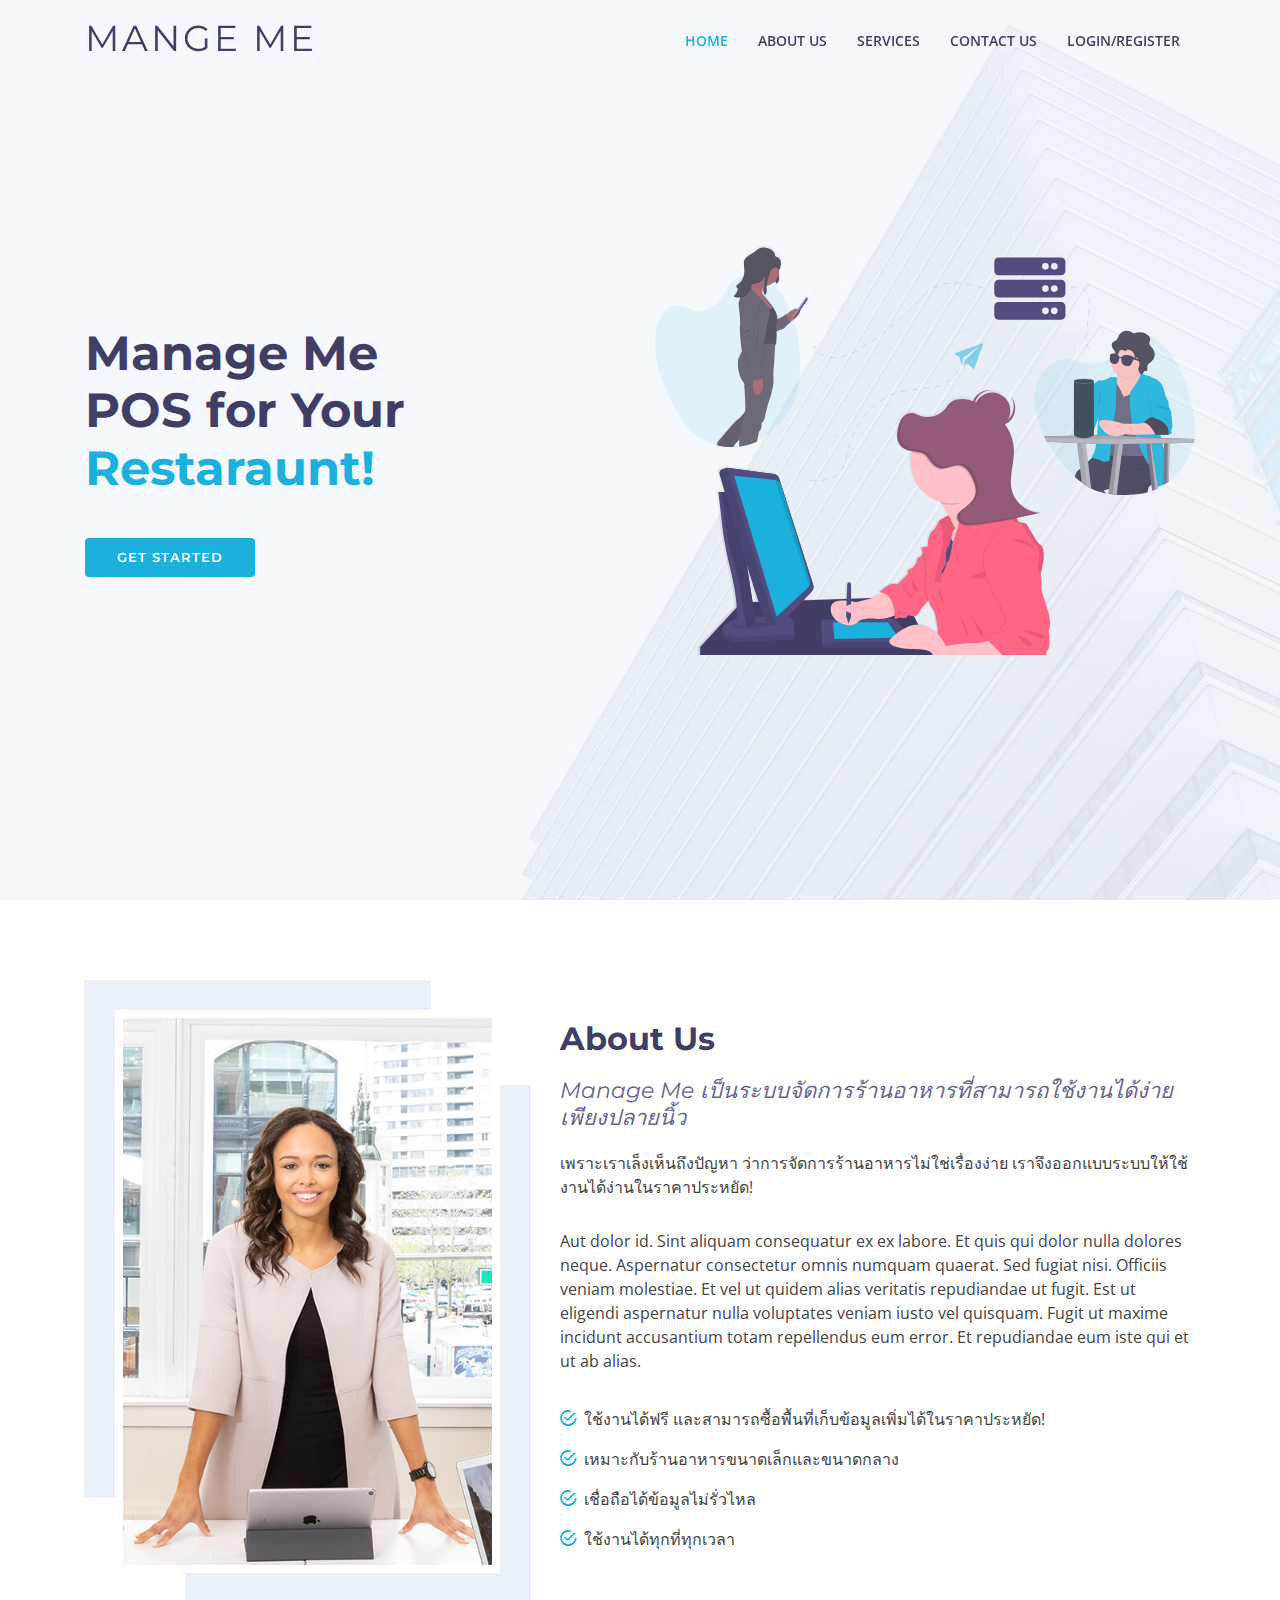
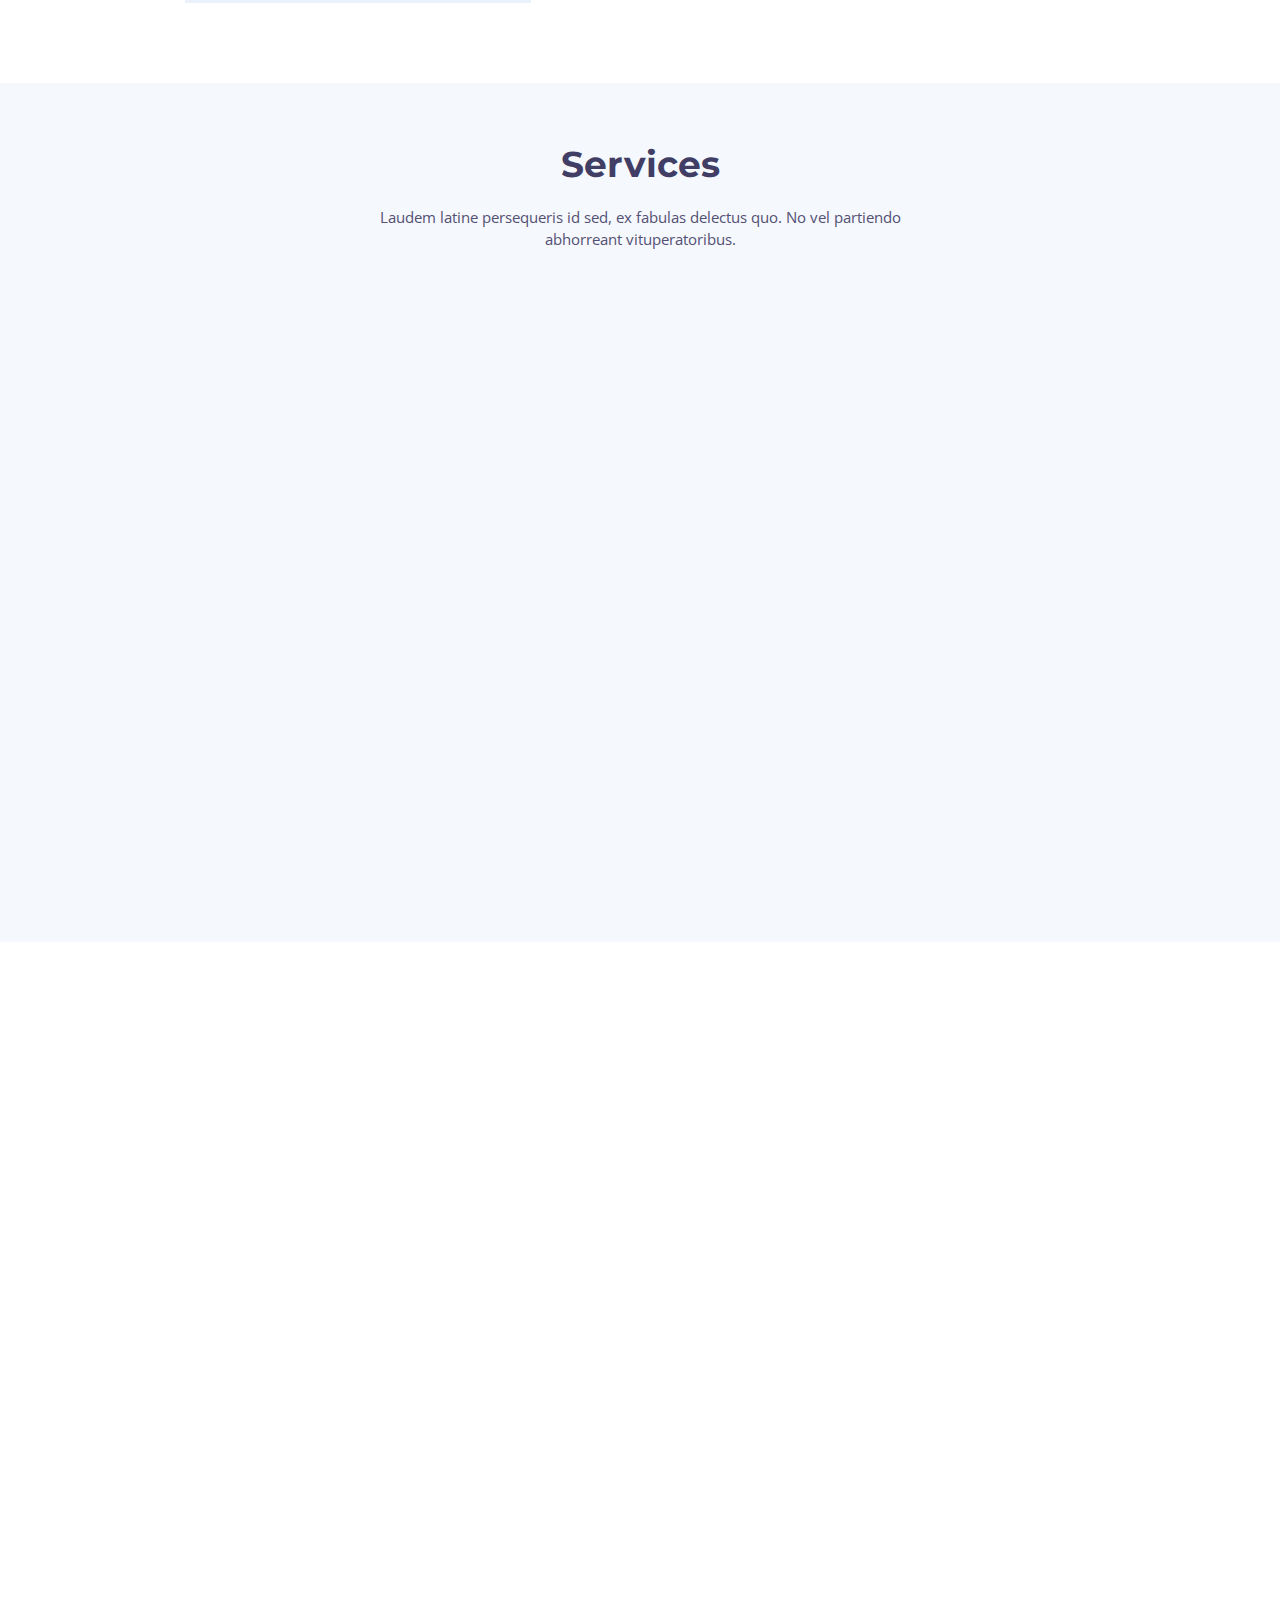
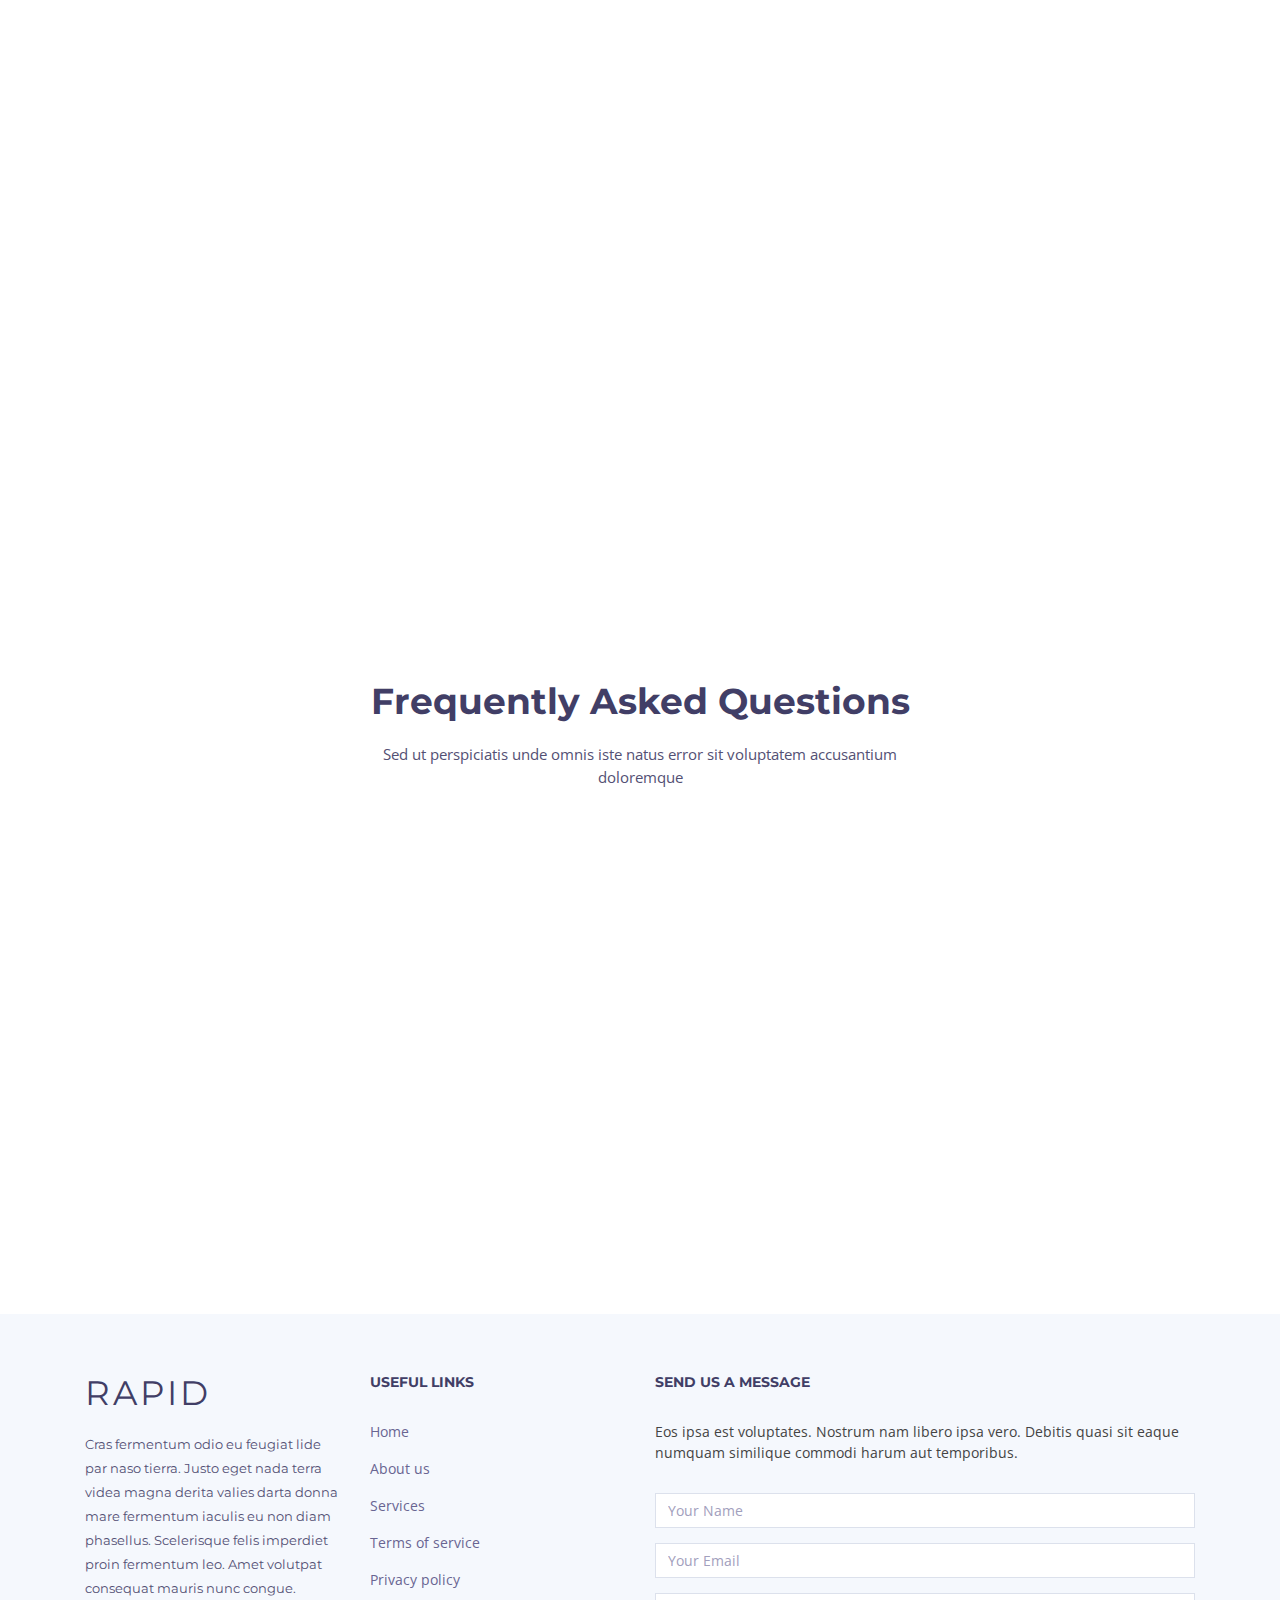
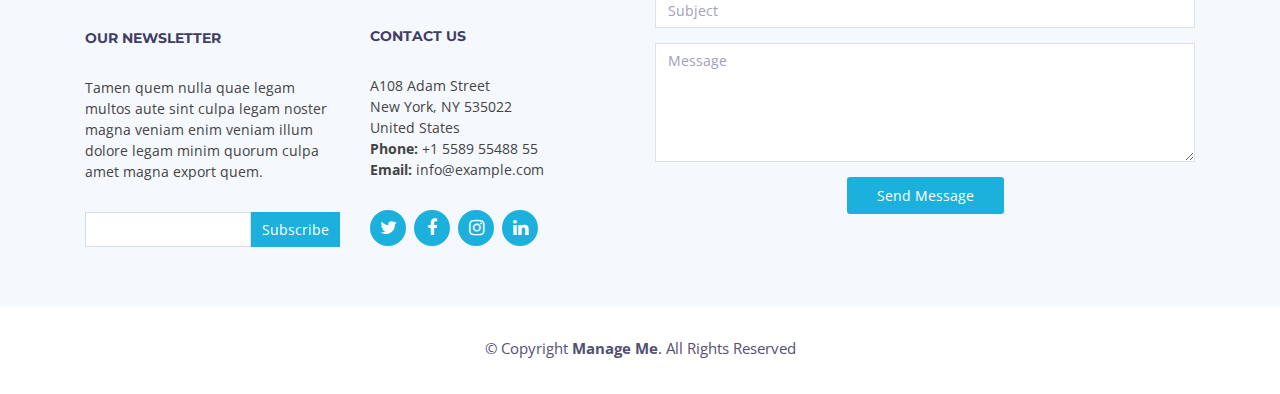
<file: Manage Me/index.html>
<!DOCTYPE html>
<html lang="en">
<head>
  <meta charset="utf-8">
  <title>Manage Me - POS</title>
  <meta content="width=device-width, initial-scale=1.0" name="viewport">
  <meta content="" name="keywords">
  <meta content="" name="description">

  <!-- Favicons -->
  <link href="img/favicon.png" rel="icon">
  <link href="img/apple-touch-icon.png" rel="apple-touch-icon">

  <!-- Google Fonts -->
  <link href="https://fonts.googleapis.com/css?family=Open+Sans:300,300i,400,400i,500,600,700,700i|Montserrat:300,400,500,600,700" rel="stylesheet">

  <!-- Bootstrap CSS File -->
  <link href="lib/bootstrap/css/bootstrap.min.css" rel="stylesheet">

  <!-- Libraries CSS Files -->
  <link href="lib/font-awesome/css/font-awesome.min.css" rel="stylesheet">
  <link href="lib/animate/animate.min.css" rel="stylesheet">
  <link href="lib/ionicons/css/ionicons.min.css" rel="stylesheet">
  <link href="lib/owlcarousel/assets/owl.carousel.min.css" rel="stylesheet">
  <link href="lib/lightbox/css/lightbox.min.css" rel="stylesheet">

  <!-- Main Stylesheet File -->
  <link href="css/stylehomepage.css" rel="stylesheet">

  <!-- =======================================================
    Theme Name: Rapid
    Theme URL: https://bootstrapmade.com/rapid-multipurpose-bootstrap-business-template/
    Author: BootstrapMade.com
    License: https://bootstrapmade.com/license/
  ======================================================= -->
</head>

<body>
  <!--==========================
  Header
  ============================-->
  <header id="header">

    <div class="container">

      <div class="logo float-left">
        <!-- Uncomment below if you prefer to use an image logo -->
        <h1 class="text-light"><a href="#intro" class="scrollto"><span>Mange Me</span></a></h1>
        <!-- <a href="#header" class="scrollto"><img src="img/logo.png" alt="" class="img-fluid"></a> -->
      </div>

      <nav class="main-nav float-right d-none d-lg-block">
        <ul>
          <li class="active"><a href="#intro">Home</a></li>
          <li><a href="#about">About Us</a></li>
          <li><a href="#services">Services</a></li>
          <li><a href="#footer">Contact Us</a></li>
          <li><a href="login.html">Login/Register</a></li>
        </ul>
      </nav><!-- .main-nav -->
      
    </div>
  </header><!-- #header -->

  <!--==========================
    Intro Section
  ============================-->
  <section id="intro" class="clearfix">
    <div class="container d-flex h-100">
      <div class="row justify-content-center align-self-center">
        <div class="col-md-6 intro-info order-md-first order-last">
          <h2>Manage Me<br>POS for Your <span>Restaraunt!</span></h2>
          <div>
            <a href="login.html" class="btn-get-started scrollto">Get Started</a>
          </div>
        </div>
  
        <div class="col-md-6 intro-img order-md-last order-first">
          <img src="img/intro-img.svg" alt="" class="img-fluid">
        </div>
      </div>

    </div>
  </section><!-- #intro -->

  <main id="main">

    <!--==========================
      About Us Section
    ============================-->
    <section id="about">

      <div class="container">
        <div class="row">

          <div class="col-lg-5 col-md-6">
            <div class="about-img">
              <img src="img/about-img.jpg" alt="">
            </div>
          </div>

          <div class="col-lg-7 col-md-6">
            <div class="about-content">
              <h2>About Us</h2>
              <h3>Manage Me เป็นระบบจัดการร้านอาหารที่สามารถใช้งานได้ง่ายเพียงปลายนิ้ว</h3>
              <p>เพราะเราเล็งเห็นถึงปัญหา ว่าการจัดการร้านอาหารไม่ใช่เรื่องง่าย เราจึงออกแบบระบบให้ใช้งานได้ง่านในราคาประหยัด!</p>
              <p>Aut dolor id. Sint aliquam consequatur ex ex labore. Et quis qui dolor nulla dolores neque. Aspernatur consectetur omnis numquam quaerat. Sed fugiat nisi. Officiis veniam molestiae. Et vel ut quidem alias veritatis repudiandae ut fugit. Est ut eligendi aspernatur nulla voluptates veniam iusto vel quisquam. Fugit ut maxime incidunt accusantium totam repellendus eum error. Et repudiandae eum iste qui et ut ab alias.</p>
              <ul>
                <li><i class="ion-android-checkmark-circle"></i> ใช้งานได้ฟรี และสามารถซื้อพื้นที่เก็บข้อมูลเพิ่มได้ในราคาประหยัด!</li>
                <li><i class="ion-android-checkmark-circle"></i> เหมาะกับร้านอาหารขนาดเล็กและขนาดกลาง</li>
                <li><i class="ion-android-checkmark-circle"></i> เชื่อถือได้ข้อมูลไม่รั่วไหล</li>
                <li><i class="ion-android-checkmark-circle"></i> ใช้งานได้ทุกที่ทุกเวลา</li>
              </ul>
            </div>
          </div>
        </div>
      </div>

    </section><!-- #about -->


    <!--==========================
      Services Section
    ============================-->
    <section id="services" class="section-bg">
      <div class="container">

        <header class="section-header">
          <h3>Services</h3>
          <p>Laudem latine persequeris id sed, ex fabulas delectus quo. No vel partiendo abhorreant vituperatoribus.</p>
        </header>

        <div class="row">

          <div class="col-md-6 col-lg-4 wow bounceInUp" data-wow-duration="1.4s">
            <div class="box">
              <div class="icon" style="background: #fceef3;"><i class="ion-ios-analytics-outline" style="color: #ff689b;"></i></div>
              <h4 class="title"><a href="">ระบบแยกผู้ใช้งาน</a></h4>
              <p class="description">สามารถกำหนดสิทธิ์การเข้าถึงของแต่ละผู้ใช้งานได้ 3 ระดับด้วยรหัสผ่าน เพื่อความปลอดภัยของข้อมูล</p>
            </div>
          </div>
          <div class="col-md-6 col-lg-4 wow bounceInUp" data-wow-duration="1.4s">
            <div class="box">
              <div class="icon" style="background: #fff0da;"><i class="ion-ios-bookmarks-outline" style="color: #e98e06;"></i></div>
              <h4 class="title"><a href="">ระบบออกแบบเมนู</a></h4>
              <p class="description">สร้างและแก้ไขเมนูด้วยรูปภาพ รวมถึงการเพิ่มวัตถุดิบที่ใช้ในแต่ละเมนู ช่วยให้การขายกลายเป็นเรื่องง่าย</p>
            </div>
          </div>

          <div class="col-md-6 col-lg-4 wow bounceInUp" data-wow-delay="0.2s" data-wow-duration="1.4s">
            <div class="box">
              <div class="icon" style="background: #e1eeff;"><i class="ion-ios-world-outline" style="color: #2282ff;"></i></div>
              <h4 class="title"><a href="">ระบบรายงานการขาย</a></h4>
              <p class="description">มีการสรุปยอดการขายในแต่ละวันและแสดงรายรับรายจ่ายของการขายด้วยการรายงานอัจฉริยะ</p>
            </div>
          </div>

          <div class="col-md-6 col-lg-4 wow bounceInUp" data-wow-delay="0.1s" data-wow-duration="1.4s">
            <div class="box">
              <div class="icon" style="background: #e6fdfc;"><i class="ion-ios-paper-outline" style="color: #3fcdc7;"></i></div>
              <h4 class="title"><a href="">ระบบจัดการโต๊ะ</a></h4>
              <p class="description">จัดการโต๊ะภายในร้านอาหารได้ง่ายขึ้นด้วยแบบจำลองที่สวยงาม และจัดการออเดอร์ รวมบิล เเยกบิล ได้สะดวกยิ่งขึ้น</p>
            </div>
          </div>
          <div class="col-md-6 col-lg-4 wow bounceInUp" data-wow-delay="0.1s" data-wow-duration="1.4s">
            <div class="box">
              <div class="icon" style="background: #eafde7;"><i class="ion-ios-speedometer-outline" style="color:#41cf2e;"></i></div>
              <h4 class="title"><a href="">ระบบจัดการออเดอร์</a></h4>
              <p class="description">เพิ่มประสิทธิภาพในการรับออเดอร์ด้วยระบบรับออเดอร์ไร้สาย ส่งออเดอร์เข้าหน้าจอภาพในครัวได้ทันที</p>
            </div>
          </div>

          <div class="col-md-6 col-lg-4 wow bounceInUp" data-wow-delay="0.2s" data-wow-duration="1.4s">
            <div class="box">
              <div class="icon" style="background: #ecebff;"><i class="ion-ios-clock-outline" style="color: #8660fe;"></i></div>
              <h4 class="title"><a href="">ระบบสินค้าคงคลัง</a></h4>
              <p class="description">บริหารวัตถุดิบอย่างมีประสิทธิภาพ ด้วยระบบรายงานสต๊อกแบบเรียลไทม์ และแจ้งเตือนเมื่อสินค้าใกล้หมด</p>
            </div>
          </div>

        </div>

      </div>
    </section><!-- #services -->

   
    <!--==========================
      Call To Action Section
    ============================-->
    <section id="call-to-action" class="wow fadeInUp">
      <div class="container">
        <div class="row">
          <div class="col-lg-9 text-center text-lg-left">
            <h3 class="cta-title">Call To Action</h3>
            <p class="cta-text"> Duis aute irure dolor in reprehenderit in voluptate velit esse cillum dolore eu fugiat nulla pariatur. Excepteur sint occaecat cupidatat non proident, sunt in culpa qui officia deserunt mollit anim id est laborum.</p>
          </div>
          <div class="col-lg-3 cta-btn-container text-center">
            <a class="cta-btn align-middle" href="#">Call To Action</a>
          </div>
        </div>

      </div>
    </section><!-- #call-to-action -->

      
    <!--==========================
      Clients Section
    ============================-->
    <section id="clients" class="wow fadeInUp">
      <div class="container">

        <header class="section-header">
          <h3>Our Clients</h3>
        </header>

        <div class="owl-carousel clients-carousel">
          <img src="img/clients/client-1.png" alt="">
          <img src="img/clients/client-2.png" alt="">
          <img src="img/clients/client-3.png" alt="">
          <img src="img/clients/client-4.png" alt="">
          <img src="img/clients/client-5.png" alt="">
          <img src="img/clients/client-6.png" alt="">
          <img src="img/clients/client-7.png" alt="">
          <img src="img/clients/client-8.png" alt="">
        </div>

      </div>
    </section><!-- #clients -->


    <!--==========================
      Pricing Section
    ============================-->
    <section id="pricing" class="wow fadeInUp section-bg">

      <div class="container">

        <header class="section-header">
          <h3>Pricing</h3>
          <p>Sed ut perspiciatis unde omnis iste natus error sit voluptatem accusantium doloremque</p>
        </header>

        <div class="row flex-items-xs-middle flex-items-xs-center">
      
          <!-- Basic Plan  -->
          <div class="col-xs-12 col-lg-4">
            <div class="card">
              <div class="card-header">
                <h3><span class="currency">$</span>19<span class="period">/month</span></h3>
              </div>
              <div class="card-block">
                <h4 class="card-title"> 
                  Basic Plan
                </h4>
                <ul class="list-group">
                  <li class="list-group-item">Odio animi voluptates</li>
                  <li class="list-group-item">Inventore quisquam et</li>
                  <li class="list-group-item">Et perspiciatis suscipit</li>
                  <li class="list-group-item">24/7 Support System</li>
                </ul>
                <a href="#" class="btn">Choose Plan</a>
              </div>
            </div>
          </div>
      
          <!-- Regular Plan  -->
          <div class="col-xs-12 col-lg-4">
            <div class="card">
              <div class="card-header">
                <h3><span class="currency">$</span>29<span class="period">/month</span></h3>
              </div>
              <div class="card-block">
                <h4 class="card-title"> 
                  Regular Plan
                </h4>
                <ul class="list-group">
                  <li class="list-group-item">Odio animi voluptates</li>
                  <li class="list-group-item">Inventore quisquam et</li>
                  <li class="list-group-item">Et perspiciatis suscipit</li>
                  <li class="list-group-item">24/7 Support System</li>
                </ul>
                <a href="#" class="btn">Choose Plan</a>
              </div>
            </div>
          </div>
      
          <!-- Premium Plan  -->
          <div class="col-xs-12 col-lg-4">
            <div class="card">
              <div class="card-header">
                <h3><span class="currency">$</span>39<span class="period">/month</span></h3>
              </div>
              <div class="card-block">
                <h4 class="card-title"> 
                  Premium Plan
                </h4>
                <ul class="list-group">
                  <li class="list-group-item">Odio animi voluptates</li>
                  <li class="list-group-item">Inventore quisquam et</li>
                  <li class="list-group-item">Et perspiciatis suscipit</li>
                  <li class="list-group-item">24/7 Support System</li>
                </ul>
                <a href="#" class="btn">Choose Plan</a>
              </div>
            </div>
          </div>
      
        </div>
      </div>

    </section><!-- #pricing -->

    <!--==========================
      Frequently Asked Questions Section
    ============================-->
    <section id="faq">
      <div class="container">
        <header class="section-header">
          <h3>Frequently Asked Questions</h3>
          <p>Sed ut perspiciatis unde omnis iste natus error sit voluptatem accusantium doloremque</p>
        </header>

        <ul id="faq-list" class="wow fadeInUp">
          <li>
            <a data-toggle="collapse" class="collapsed" href="#faq1">Non consectetur a erat nam at lectus urna duis? <i class="ion-android-remove"></i></a>
            <div id="faq1" class="collapse" data-parent="#faq-list">
              <p>
                Feugiat pretium nibh ipsum consequat. Tempus iaculis urna id volutpat lacus laoreet non curabitur gravida. Venenatis lectus magna fringilla urna porttitor rhoncus dolor purus non.
              </p>
            </div>
          </li>

          <li>
            <a data-toggle="collapse" href="#faq2" class="collapsed">Feugiat scelerisque varius morbi enim nunc faucibus a pellentesque? <i class="ion-android-remove"></i></a>
            <div id="faq2" class="collapse" data-parent="#faq-list">
              <p>
                Dolor sit amet consectetur adipiscing elit pellentesque habitant morbi. Id interdum velit laoreet id donec ultrices. Fringilla phasellus faucibus scelerisque eleifend donec pretium. Est pellentesque elit ullamcorper dignissim. Mauris ultrices eros in cursus turpis massa tincidunt dui.
              </p>
            </div>
          </li>

          <li>
            <a data-toggle="collapse" href="#faq3" class="collapsed">Dolor sit amet consectetur adipiscing elit pellentesque habitant morbi? <i class="ion-android-remove"></i></a>
            <div id="faq3" class="collapse" data-parent="#faq-list">
              <p>
                Eleifend mi in nulla posuere sollicitudin aliquam ultrices sagittis orci. Faucibus pulvinar elementum integer enim. Sem nulla pharetra diam sit amet nisl suscipit. Rutrum tellus pellentesque eu tincidunt. Lectus urna duis convallis convallis tellus. Urna molestie at elementum eu facilisis sed odio morbi quis
              </p>
            </div>
          </li>

          <li>
            <a data-toggle="collapse" href="#faq4" class="collapsed">Ac odio tempor orci dapibus. Aliquam eleifend mi in nulla? <i class="ion-android-remove"></i></a>
            <div id="faq4" class="collapse" data-parent="#faq-list">
              <p>
                Dolor sit amet consectetur adipiscing elit pellentesque habitant morbi. Id interdum velit laoreet id donec ultrices. Fringilla phasellus faucibus scelerisque eleifend donec pretium. Est pellentesque elit ullamcorper dignissim. Mauris ultrices eros in cursus turpis massa tincidunt dui.
              </p>
            </div>
          </li>

          <li>
            <a data-toggle="collapse" href="#faq5" class="collapsed">Tempus quam pellentesque nec nam aliquam sem et tortor consequat? <i class="ion-android-remove"></i></a>
            <div id="faq5" class="collapse" data-parent="#faq-list">
              <p>
                Molestie a iaculis at erat pellentesque adipiscing commodo. Dignissim suspendisse in est ante in. Nunc vel risus commodo viverra maecenas accumsan. Sit amet nisl suscipit adipiscing bibendum est. Purus gravida quis blandit turpis cursus in
              </p>
            </div>
          </li>

          <li>
            <a data-toggle="collapse" href="#faq6" class="collapsed">Tortor vitae purus faucibus ornare. Varius vel pharetra vel turpis nunc eget lorem dolor? <i class="ion-android-remove"></i></a>
            <div id="faq6" class="collapse" data-parent="#faq-list">
              <p>
                Laoreet sit amet cursus sit amet dictum sit amet justo. Mauris vitae ultricies leo integer malesuada nunc vel. Tincidunt eget nullam non nisi est sit amet. Turpis nunc eget lorem dolor sed. Ut venenatis tellus in metus vulputate eu scelerisque. Pellentesque diam volutpat commodo sed egestas egestas fringilla phasellus faucibus. Nibh tellus molestie nunc non blandit massa enim nec.
              </p>
            </div>
          </li>

        </ul>

      </div>
    </section><!-- #faq -->

  </main>

  <!--==========================
    Footer
  ============================-->
  <footer id="footer" class="section-bg">
    <div class="footer-top">
      <div class="container">

        <div class="row">

          <div class="col-lg-6">

            <div class="row">

                <div class="col-sm-6">

                  <div class="footer-info">
                    <h3>Rapid</h3>
                    <p>Cras fermentum odio eu feugiat lide par naso tierra. Justo eget nada terra videa magna derita valies darta donna mare fermentum iaculis eu non diam phasellus. Scelerisque felis imperdiet proin fermentum leo. Amet volutpat consequat mauris nunc congue.</p>
                  </div>

                  <div class="footer-newsletter">
                    <h4>Our Newsletter</h4>
                    <p>Tamen quem nulla quae legam multos aute sint culpa legam noster magna veniam enim veniam illum dolore legam minim quorum culpa amet magna export quem.</p>
                    <form action="" method="post">
                      <input type="email" name="email"><input type="submit"  value="Subscribe">
                    </form>
                  </div>

                </div>

                <div class="col-sm-6">
                  <div class="footer-links">
                    <h4>Useful Links</h4>
                    <ul>
                      <li><a href="#">Home</a></li>
                      <li><a href="#">About us</a></li>
                      <li><a href="#">Services</a></li>
                      <li><a href="#">Terms of service</a></li>
                      <li><a href="#">Privacy policy</a></li>
                    </ul>
                  </div>

                  <div class="footer-links">
                    <h4>Contact Us</h4>
                    <p>
                      A108 Adam Street <br>
                      New York, NY 535022<br>
                      United States <br>
                      <strong>Phone:</strong> +1 5589 55488 55<br>
                      <strong>Email:</strong> info@example.com<br>
                    </p>
                  </div>

                  <div class="social-links">
                    <a href="#" class="twitter"><i class="fa fa-twitter"></i></a>
                    <a href="#" class="facebook"><i class="fa fa-facebook"></i></a>
                    <a href="#" class="instagram"><i class="fa fa-instagram"></i></a>
                    <a href="#" class="linkedin"><i class="fa fa-linkedin"></i></a>
                  </div>

                </div>

            </div>

          </div>

          <div class="col-lg-6">

            <div class="form">
              
              <h4>Send us a message</h4>
              <p>Eos ipsa est voluptates. Nostrum nam libero ipsa vero. Debitis quasi sit eaque numquam similique commodi harum aut temporibus.</p>
              <form action="" method="post" role="form" class="contactForm">
                <div class="form-group">
                  <input type="text" name="name" class="form-control" id="name" placeholder="Your Name" data-rule="minlen:4" data-msg="Please enter at least 4 chars" />
                  <div class="validation"></div>
                </div>
                <div class="form-group">
                  <input type="email" class="form-control" name="email" id="email" placeholder="Your Email" data-rule="email" data-msg="Please enter a valid email" />
                  <div class="validation"></div>
                </div>
                <div class="form-group">
                  <input type="text" class="form-control" name="subject" id="subject" placeholder="Subject" data-rule="minlen:4" data-msg="Please enter at least 8 chars of subject" />
                  <div class="validation"></div>
                </div>
                <div class="form-group">
                  <textarea class="form-control" name="message" rows="5" data-rule="required" data-msg="Please write something for us" placeholder="Message"></textarea>
                  <div class="validation"></div>
                </div>

                <div id="sendmessage">Your message has been sent. Thank you!</div>
                <div id="errormessage"></div>

                <div class="text-center"><button type="submit" title="Send Message">Send Message</button></div>
              </form>
            </div>

          </div>

          

        </div>

      </div>
    </div>

    <div class="container">
      <div class="copyright">
        &copy; Copyright <strong>Manage Me</strong>. All Rights Reserved
      </div>
      <div class="credits">
      </div>
    </div>
  </footer><!-- #footer -->

  <a href="#" class="back-to-top"><i class="fa fa-chevron-up"></i></a>
  <!-- Uncomment below i you want to use a preloader -->
  <!-- <div id="preloader"></div> -->

  <!-- JavaScript Libraries -->
  <script src="lib/jquery/jquery.min.js"></script>
  <script src="lib/jquery/jquery-migrate.min.js"></script>
  <script src="lib/bootstrap/js/bootstrap.bundle.min.js"></script>
  <script src="lib/easing/easing.min.js"></script>
  <script src="lib/mobile-nav/mobile-nav.js"></script>
  <script src="lib/wow/wow.min.js"></script>
  <script src="lib/waypoints/waypoints.min.js"></script>
  <script src="lib/counterup/counterup.min.js"></script>
  <script src="lib/owlcarousel/owl.carousel.min.js"></script>
  <script src="lib/isotope/isotope.pkgd.min.js"></script>
  <script src="lib/lightbox/js/lightbox.min.js"></script>
  <!-- Contact Form JavaScript File -->
  <script src="contactform/contactform.js"></script>

  <!-- Template Main Javascript File -->
  <script src="js/main.js"></script>

</body>
</html>
</file>
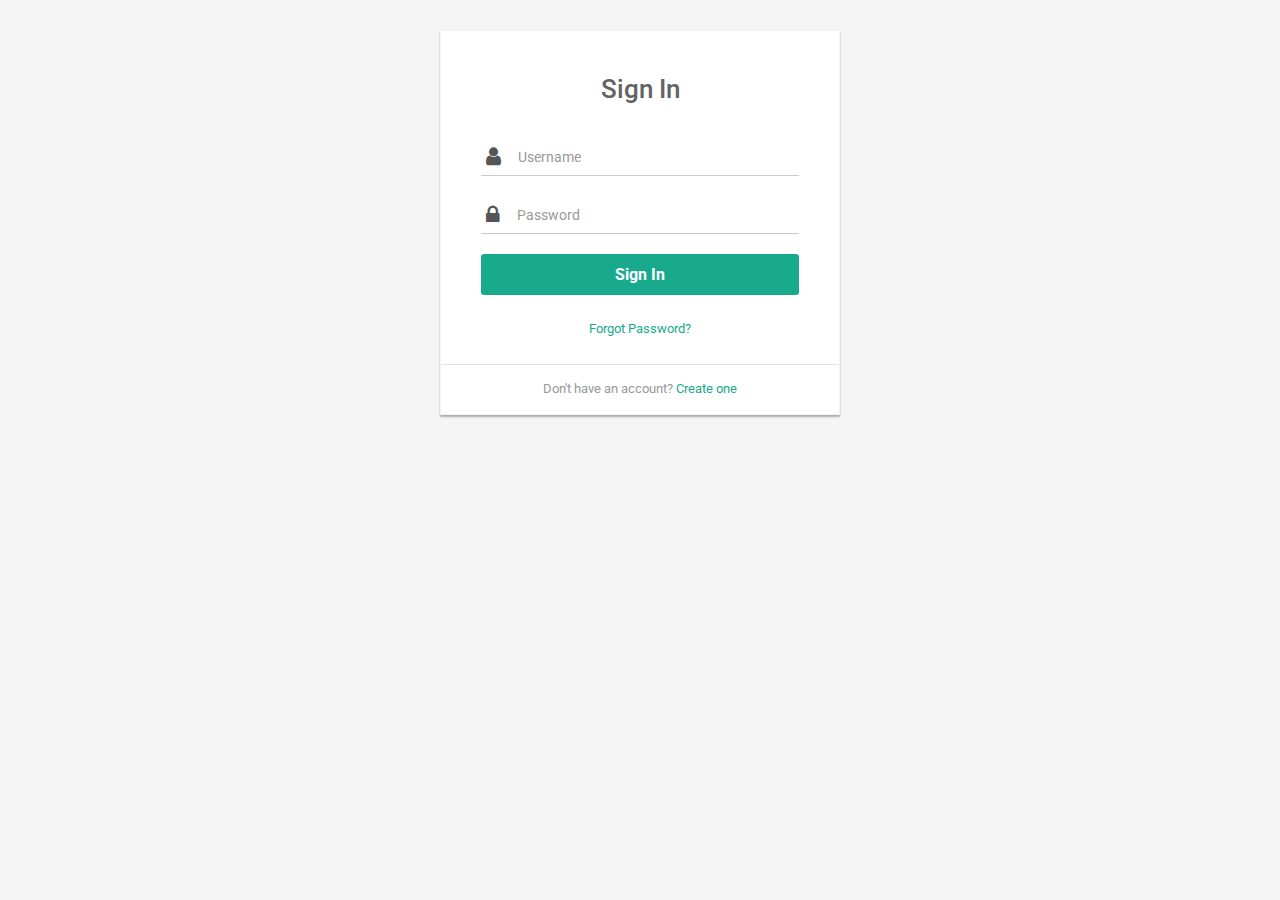
<file: Manage Me/login.html>
<!DOCTYPE html>
<html lang="en">
<head>
<meta charset="utf-8">
<meta http-equiv="X-UA-Compatible" content="IE=edge">
<meta name="viewport" content="width=device-width, initial-scale=1">
<title>Bootstrap Flat Modal Login Modal Form</title>
<link href="https://fonts.googleapis.com/css?family=Roboto|Varela+Round" rel="stylesheet">
<link rel="stylesheet" href="https://maxcdn.bootstrapcdn.com/font-awesome/4.7.0/css/font-awesome.min.css">
<link rel="stylesheet" href="https://maxcdn.bootstrapcdn.com/bootstrap/3.3.7/css/bootstrap.min.css">
<script src="https://ajax.googleapis.com/ajax/libs/jquery/1.12.4/jquery.min.js"></script>
<script src="https://maxcdn.bootstrapcdn.com/bootstrap/3.3.7/js/bootstrap.min.js"></script>
<style type="text/css">
    body {
        color: #999;
        background: #f5f5f5;
        font-family: 'Roboto', sans-serif;
    }
    .modal-login {
        width: 400px;
    }
    .modal-login .modal-content {
        padding: 20px;
        border-radius: 5px;
        border: none;
    }
    .modal-login .modal-header {
        border-bottom: none;
        position: relative;
        justify-content: center;
    }
    
    .modal-login h4 {
        color: #636363;
        text-align: center;
        font-size: 26px;
        margin-top: 0;
    }
    .modal-login .modal-content {
        color: #999;
        border-radius: 1px;
        margin-bottom: 15px;
        background: #fff;
        border: 1px solid #f3f3f3;
        box-shadow: 0px 2px 2px rgba(0, 0, 0, 0.3);
        padding: 25px;
    }
    .modal-login .form-group {
        margin-bottom: 20px;
    }
    .modal-login label {
        font-weight: normal;
        font-size: 13px;
    }
    .modal-login .form-control {
        min-height: 38px;
        padding-left: 5px;
        box-shadow: none !important;
        border-width: 0 0 1px 0;
        border-radius: 0;
    }
    .modal-login .form-control:focus {
        border-color: #ccc;
    }
    .modal-login .input-group-addon {
        max-width: 42px;
        text-align: center;
        background: none;
        border-width: 0 0 1px 0;
        padding-left: 5px;
        border-radius: 0;
    }
    .modal-login .btn {        
        font-size: 16px;
        font-weight: bold;
        background: #19aa8d;
        border-radius: 3px;
        border: none;
        min-width: 140px;
        outline: none !important;
    }
    .modal-login .btn:hover, .modal-login .btn:focus {
        background: #179b81;
    }
    .modal-login .hint-text {
        text-align: center;
        padding-top: 5px;
        font-size: 13px;
    }
    .modal-login .modal-footer {
        color: #999;
        border-color: #dee4e7;
        text-align: center;
        margin: 0 -25px -25px;
        font-size: 13px;
        justify-content: center;
    }
    .modal-login a {
        color: #fff;
        text-decoration: underline;
    }
    .modal-login a:hover {
        text-decoration: none;
    }
    .modal-login a {
        color: #19aa8d;
        text-decoration: none;
    }   
    .modal-login a:hover {
        text-decoration: underline;
    }
    .modal-login .fa {
        font-size: 21px;
    }
    .trigger-btn {
        display: inline-block;
        margin: 100px auto;
    }
</style>


<!-- Modal HTML -->

    <div class="modal-dialog modal-login">
        <div class="modal-content">
            <div class="modal-header">              
                <h4 class="modal-title">Sign In</h4>
               
            </div>
            <div class="modal-body">
                <form action="/examples/actions/confirmation.php" method="post">
                    <div class="form-group">
                        <div class="input-group">
                            <span class="input-group-addon"><i class="fa fa-user"></i></span>
                            <input type="text" class="form-control" name="username" placeholder="Username" required="required">
                        </div>
                    </div>
                    <div class="form-group">
                        <div class="input-group">
                            <span class="input-group-addon"><i class="fa fa-lock"></i></span>
                            <input type="text" class="form-control" name="password" placeholder="Password" required="required">
                        </div>
                    </div>
                    <div class="form-group">
                        <button type="submit" class="btn btn-primary btn-block btn-lg">Sign In</button>
                    </div>
                    <p class="hint-text"><a href="#">Forgot Password?</a></p>
                </form>
            </div>
            <div class="modal-footer">Don't have an account? <a href="signup.html">Create one</a></div>
        </div>
    </div>

</body>
</html>
</file>
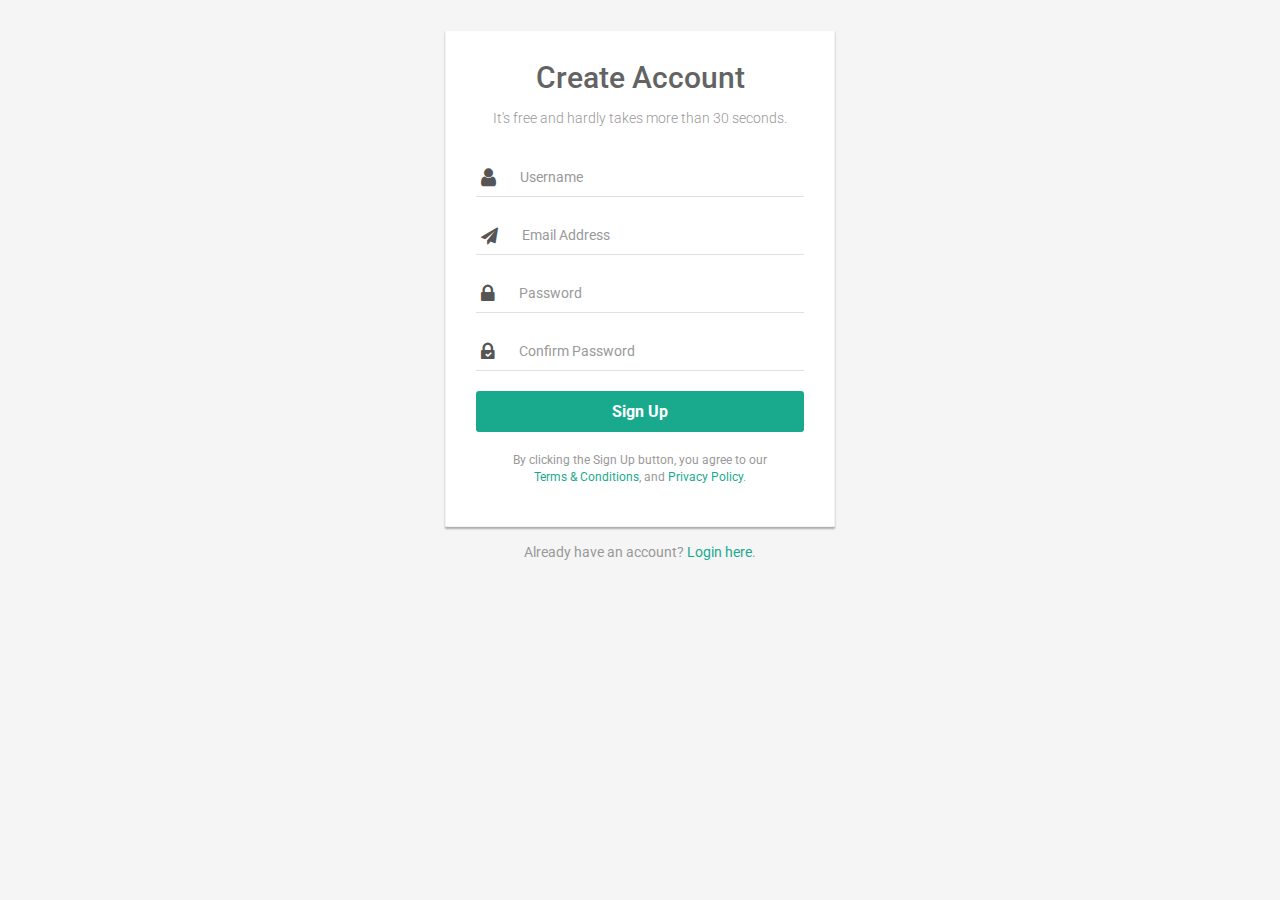
<file: Manage Me/signup.html>
<!DOCTYPE html>
<html lang="en">
<head>
<meta charset="utf-8">
<meta http-equiv="X-UA-Compatible" content="IE=edge">
<meta name="viewport" content="width=device-width, initial-scale=1">
<link href="https://fonts.googleapis.com/css?family=Roboto:400,700" rel="stylesheet">
<title>Bootstrap Elegant Sign Up Form with Icons</title>
<link rel="stylesheet" href="https://maxcdn.bootstrapcdn.com/bootstrap/3.3.7/css/bootstrap.min.css">
<link rel="stylesheet" href="https://maxcdn.bootstrapcdn.com/font-awesome/4.7.0/css/font-awesome.min.css">
<script src="https://ajax.googleapis.com/ajax/libs/jquery/1.12.4/jquery.min.js"></script>
<script src="https://maxcdn.bootstrapcdn.com/bootstrap/3.3.7/js/bootstrap.min.js"></script> 
<style type="text/css">
	body {
		color: #999;
		background: #f5f5f5;
		font-family: 'Roboto', sans-serif;
	}
	.form-control, .form-control:focus, .input-group-addon {
		border-color: #e1e1e1;
        border-radius: 0;
	}
	.signup-form {
		width: 390px;
		margin: 0 auto;
		padding: 30px 0;
	}
	.signup-form h2 {
		color: #636363;
        margin: 0 0 15px;
		text-align: center;
    }
    .signup-form .lead {
        font-size: 14px;
		margin-bottom: 30px;
		text-align: center;
	}
    .signup-form form {		
		border-radius: 1px;
    	margin-bottom: 15px;
        background: #fff;
		border: 1px solid #f3f3f3;
        box-shadow: 0px 2px 2px rgba(0, 0, 0, 0.3);
        padding: 30px;
    }
	.signup-form .form-group {
		margin-bottom: 20px;
	}
	.signup-form label {
		font-weight: normal;
		font-size: 13px;
	}
	.signup-form .form-control {
		min-height: 38px;
		box-shadow: none !important;
		border-width: 0 0 1px 0;
	}	
	.signup-form .input-group-addon {
		max-width: 42px;
		text-align: center;
		background: none;
		border-width: 0 0 1px 0;
		padding-left: 5px;
	}
    .signup-form .btn {        
        font-size: 16px;
        font-weight: bold;
		background: #19aa8d;
        border-radius: 3px;
		border: none;
		min-width: 140px;
        outline: none !important;
    }
	.signup-form .btn:hover, .signup-form .btn:focus {
		background: #179b81;
	}
	.signup-form a {
		color: #19aa8d;
		text-decoration: none;
	}	
	.signup-form a:hover {
		text-decoration: underline;
	}
	.signup-form .fa {
		font-size: 21px;
	}
	.signup-form .fa-paper-plane {
		font-size: 17px;
	}
	.signup-form .fa-check {
		color: #fff;
		left: 9px;
		top: 18px;
		font-size: 7px;
		position: absolute;
	}
</style>
</head>
<body>
<div class="signup-form">	
    <form action="/examples/actions/confirmation.php" method="post">
		<h2>Create Account</h2>
		<p class="lead">It's free and hardly takes more than 30 seconds.</p>
        <div class="form-group">
			<div class="input-group">
				<span class="input-group-addon"><i class="fa fa-user"></i></span>
				<input type="text" class="form-control" name="username" placeholder="Username" required="required">
			</div>
        </div>
        <div class="form-group">
			<div class="input-group">
				<span class="input-group-addon"><i class="fa fa-paper-plane"></i></span>
				<input type="email" class="form-control" name="email" placeholder="Email Address" required="required">
			</div>
        </div>
		<div class="form-group">
			<div class="input-group">
				<span class="input-group-addon"><i class="fa fa-lock"></i></span>
				<input type="text" class="form-control" name="password" placeholder="Password" required="required">
			</div>
        </div>
		<div class="form-group">
			<div class="input-group">
				<span class="input-group-addon">
					<i class="fa fa-lock"></i>
					<i class="fa fa-check"></i>
				</span>
				<input type="text" class="form-control" name="confirm_password" placeholder="Confirm Password" required="required">
			</div>
        </div>        
		<div class="form-group">
            <button type="submit" class="btn btn-primary btn-block btn-lg">Sign Up</button>
        </div>
		<p class="small text-center">By clicking the Sign Up button, you agree to our <br><a href="#">Terms &amp; Conditions</a>, and <a href="#">Privacy Policy</a>.</p>
    </form>
	<div class="text-center">Already have an account? <a href="login.html">Login here</a>.</div>
</div>
</body>
</html>
</file>
<file: Manage Me/css/stylehomepage.css>
/*
  Theme Name: Rapid
  Theme URL: https://bootstrapmade.com/rapid-multipurpose-bootstrap-business-template/
  Author: BootstrapMade.com
  License: https://bootstrapmade.com/license/
*/

/*--------------------------------------------------------------
# General
--------------------------------------------------------------*/

body {
  background: #fff;
  color: #444;
  font-family: "Open Sans", sans-serif;
}

a {
  color: #1bb1dc;
  transition: 0.5s;
}

a:hover,
a:active,
a:focus {
  color: #0a98c0;
  outline: none;
  text-decoration: none;
}

p {
  padding: 0;
  margin: 0 0 30px 0;
}

h1,
h2,
h3,
h4,
h5,
h6 {
  font-family: "Montserrat", sans-serif;
  font-weight: 400;
  margin: 0 0 20px 0;
  padding: 0;
}

/* Back to top button */

.back-to-top {
  position: fixed;
  display: none;
  background: #1bb1dc;
  color: #fff;
  width: 44px;
  height: 44px;
  text-align: center;
  line-height: 1;
  font-size: 16px;
  border-radius: 50%;
  right: 15px;
  bottom: 15px;
  transition: background 0.5s;
  z-index: 11;
}

.back-to-top i {
  padding-top: 12px;
  color: #fff;
}

/* Prelaoder */

#preloader {
  position: fixed;
  top: 0;
  left: 0;
  right: 0;
  bottom: 0;
  z-index: 9999;
  overflow: hidden;
  background: #fff;
}

#preloader:before {
  content: "";
  position: fixed;
  top: calc(50% - 30px);
  left: calc(50% - 30px);
  border: 6px solid #f2f2f2;
  border-top: 6px solid #1bb1dc;
  border-radius: 50%;
  width: 60px;
  height: 60px;
  -webkit-animation: animate-preloader 1s linear infinite;
  animation: animate-preloader 1s linear infinite;
}

@-webkit-keyframes animate-preloader {
  0% {
    -webkit-transform: rotate(0deg);
    transform: rotate(0deg);
  }

  100% {
    -webkit-transform: rotate(360deg);
    transform: rotate(360deg);
  }
}

@keyframes animate-preloader {
  0% {
    -webkit-transform: rotate(0deg);
    transform: rotate(0deg);
  }

  100% {
    -webkit-transform: rotate(360deg);
    transform: rotate(360deg);
  }
}

/*--------------------------------------------------------------
# Top Bar
--------------------------------------------------------------*/

#topbar {
  padding: 0 0 10px 0;
  font-size: 14px;
  transition: all 0.5s;
}

#topbar .social-links {
  text-align: right;
}

#topbar .social-links a {
  color: #535074;
  padding: 4px 12px;
  display: inline-block;
  line-height: 1px;
}

#topbar .social-links a:hover {
  color: #1bb1dc;
}

#topbar .social-links a:first-child {
  border-left: 0;
}

/*--------------------------------------------------------------
# Header
--------------------------------------------------------------*/

#header {
  height: 110px;
  transition: all 0.5s;
  z-index: 997;
  transition: all 0.5s;
  padding: 20px 0;
  position: fixed;
  left: 0;
  top: 0;
  right: 0;
  transition: all 0.5s;
  z-index: 997;
}

#header.header-scrolled,
#header.header-pages {
  height: 70px;
  padding: 15px 0;
  background-color: #fff;
  box-shadow: 0px 0px 30px rgba(127, 137, 161, 0.3);
}

#header.header-scrolled #topbar,
#header.header-pages #topbar {
  display: none;
}

#header .logo h1 {
  font-size: 36px;
  margin: 0;
  padding: 0;
  line-height: 1;
  font-weight: 400;
  letter-spacing: 3px;
  text-transform: uppercase;
}

#header .logo h1 a,
#header .logo h1 a:hover {
  color: #413e66;
  text-decoration: none;
}

#header .logo img {
  padding: 0;
  margin: 7px 0;
  max-height: 26px;
}

.main-pages {
  margin-top: 60px;
}

/*--------------------------------------------------------------
# Intro Section
--------------------------------------------------------------*/

#intro {
  width: 100%;
  height: 100vh;
  position: relative;
  background: #f5f8fd url("../img/intro-bg.jpg") center top no-repeat;
  background-size: cover;
}

#intro .intro-info h2 {
  color: #413e66;
  margin-bottom: 40px;
  font-size: 48px;
  font-weight: 700;
}

#intro .intro-info h2 span {
  color: #1bb1dc;
}

#intro .intro-info .btn-get-started,
#intro .intro-info .btn-services {
  font-family: "Montserrat", sans-serif;
  font-size: 13px;
  font-weight: 600;
  text-transform: uppercase;
  letter-spacing: 1px;
  display: inline-block;
  padding: 10px 32px;
  border-radius: 4px;
  transition: 0.5s;
  color: #fff;
  background: #1bb1dc;
  color: #fff;
}

#intro .intro-info .btn-get-started:hover,
#intro .intro-info .btn-services:hover {
  background: #0a98c0;
}

/*--------------------------------------------------------------
# Navigation Menu
--------------------------------------------------------------*/

/* Desktop Navigation */

.main-nav {
  /* Drop Down */
  /* Deep Drop Down */
}

.main-nav,
.main-nav * {
  margin: 0;
  padding: 0;
  list-style: none;
}

.main-nav > ul > li {
  position: relative;
  white-space: nowrap;
  float: left;
}

.main-nav a {
  display: block;
  position: relative;
  color: #413e66;
  padding: 10px 15px;
  transition: 0.3s;
  font-size: 14px;
  font-family: "Open Sans", sans-serif;
  text-transform: uppercase;
  font-weight: 600;
}

.main-nav a:hover,
.main-nav .active > a,
.main-nav li:hover > a {
  color: #1bb1dc;
  text-decoration: none;
}

.main-nav .drop-down ul {
  display: block;
  position: absolute;
  left: 0;
  top: calc(100% - 30px);
  z-index: 99;
  opacity: 0;
  visibility: hidden;
  padding: 10px 0;
  background: #fff;
  box-shadow: 0px 0px 30px rgba(127, 137, 161, 0.25);
  transition: ease all 0.3s;
}

.main-nav .drop-down:hover > ul {
  opacity: 1;
  top: 100%;
  visibility: visible;
}

.main-nav .drop-down li {
  min-width: 180px;
  position: relative;
}

.main-nav .drop-down ul a {
  padding: 10px 20px;
  font-size: 14px;
  font-weight: 500;
  text-transform: none;
  color: #065e77;
}

.main-nav .drop-down ul a:hover,
.main-nav .drop-down ul .active > a,
.main-nav .drop-down ul li:hover > a {
  color: #1bb1dc;
}

.main-nav .drop-down > a:after {
  content: "\f107";
  font-family: FontAwesome;
  padding-left: 10px;
}

.main-nav .drop-down .drop-down ul {
  top: 0;
  left: calc(100% - 30px);
}

.main-nav .drop-down .drop-down:hover > ul {
  opacity: 1;
  top: 0;
  left: 100%;
}

.main-nav .drop-down .drop-down > a {
  padding-right: 35px;
}

.main-nav .drop-down .drop-down > a:after {
  content: "\f105";
  position: absolute;
  right: 15px;
}

/* Mobile Navigation */

.mobile-nav {
  position: fixed;
  top: 0;
  bottom: 0;
  z-index: 9999;
  overflow-y: auto;
  left: -260px;
  width: 260px;
  padding-top: 18px;
  background: rgba(40, 38, 70, 0.8);
  transition: 0.4s;
}

.mobile-nav * {
  margin: 0;
  padding: 0;
  list-style: none;
}

.mobile-nav a {
  display: block;
  position: relative;
  color: #fff;
  padding: 10px 20px;
  font-weight: 500;
}

.mobile-nav a:hover,
.mobile-nav .active > a,
.mobile-nav li:hover > a {
  color: #8dc2fa;
  text-decoration: none;
}

.mobile-nav .drop-down > a:after {
  content: "\f078";
  font-family: FontAwesome;
  padding-left: 10px;
  position: absolute;
  right: 15px;
}

.mobile-nav .active.drop-down > a:after {
  content: "\f077";
}

.mobile-nav .drop-down > a {
  padding-right: 35px;
}

.mobile-nav .drop-down ul {
  display: none;
  overflow: hidden;
}

.mobile-nav .drop-down li {
  padding-left: 20px;
}

.mobile-nav-toggle {
  position: fixed;
  right: 0;
  top: 0;
  z-index: 9998;
  border: 0;
  background: none;
  font-size: 24px;
  transition: all 0.4s;
  outline: none !important;
  line-height: 1;
  cursor: pointer;
  text-align: right;
}

.mobile-nav-toggle i {
  margin: 18px 18px 0 0;
  color: #065e77;
}

.mobile-nav-overly {
  width: 100%;
  height: 100%;
  z-index: 9997;
  top: 0;
  left: 0;
  position: fixed;
  background: rgba(40, 38, 70, 0.8);
  overflow: hidden;
  display: none;
}

.mobile-nav-active {
  overflow: hidden;
}

.mobile-nav-active .mobile-nav {
  left: 0;
}

.mobile-nav-active .mobile-nav-toggle i {
  color: #fff;
}

/*--------------------------------------------------------------
# Sections
--------------------------------------------------------------*/

/* Sections Header
--------------------------------*/

.section-header h3 {
  font-size: 36px;
  color: #413e66;
  text-align: center;
  font-weight: 700;
  position: relative;
  font-family: "Montserrat", sans-serif;
}

.section-header p {
  text-align: center;
  margin: auto;
  font-size: 15px;
  padding-bottom: 60px;
  color: #535074;
  width: 50%;
}

/* Section with background
--------------------------------*/

.section-bg {
  background: #f5f8fd;
}

/* About Us Section
--------------------------------*/

#about {
  padding: 80px 0;
}

#about .about-content {
  padding-top: 40px;
}

#about .about-content h2 {
  color: #413e66;
  font-family: "Montserrat", sans-serif;
  font-weight: 700;
}

#about .about-content h3 {
  color: #696592;
  font-weight: 400;
  font-size: 22px;
  font-style: italic;
}

#about .about-content ul {
  list-style: none;
  padding: 0;
}

#about .about-content ul li {
  padding-bottom: 10px;
}

#about .about-content ul li i {
  font-size: 20px;
  padding-right: 4px;
  color: #1bb1dc;
}

#about .about-img {
  position: relative;
  margin: 30px 30px 30px 30px;
}

#about .about-img img {
  width: 100%;
  border: 8px solid #fff;
  transition: .5s;
}

#about .about-img img:hover {
  width: 100%;
  -webkit-transform: scale(1.03);
  transform: scale(1.03);
}

#about .about-img::before {
  position: absolute;
  left: -31px;
  top: -30px;
  width: 90%;
  height: 92%;
  z-index: -1;
  content: '';
  background-color: #ebf1fa;
  transition: .5s;
}

#about .about-img::after {
  position: absolute;
  right: -31px;
  bottom: -30px;
  width: 90%;
  height: 92%;
  z-index: -1;
  content: '';
  background-color: #ebf1fa;
  transition: .5s;
}

/* Services Section
--------------------------------*/

#services {
  padding: 60px 0 40px 0;
}

#services .box {
  padding: 30px;
  position: relative;
  overflow: hidden;
  border-radius: 10px;
  margin: 0 10px 40px 10px;
  background: #fff;
  box-shadow: 0 10px 29px 0 rgba(68, 88, 144, 0.1);
  transition: all 0.3s ease-in-out;
  text-align: center;
}

#services .box:hover {
  -webkit-transform: scale(1.1);
  transform: scale(1.1);
}

#services .icon {
  margin: 0 auto 15px auto;
  padding-top: 12px;
  display: inline-block;
  text-align: center;
  border-radius: 50%;
  width: 60px;
  height: 60px;
}

#services .icon i {
  font-size: 36px;
  line-height: 1;
}

#services .title {
  font-weight: 700;
  margin-bottom: 15px;
  font-size: 18px;
}

#services .title a {
  color: #111;
}

#services .box:hover .title a {
  color: #1bb1dc;
}

#services .description {
  font-size: 14px;
  line-height: 28px;
  margin-bottom: 0;
  text-align: left;
}

/* Call To Action Section
--------------------------------*/

#call-to-action {
  background: #2d2b46;
  background-size: cover;
  padding: 40px 0;
}

#call-to-action .cta-title {
  color: #fff;
  font-size: 28px;
  font-weight: 700;
}

#call-to-action .cta-text {
  color: #fff;
}

#call-to-action .cta-btn {
  font-family: "Montserrat", sans-serif;
  font-weight: 700;
  font-size: 16px;
  letter-spacing: 1px;
  display: inline-block;
  padding: 8px 26px;
  border-radius: 3px;
  transition: 0.5s;
  margin: 10px;
  border: 3px solid #fff;
  color: #fff;
}

#call-to-action .cta-btn:hover {
  background: #1bb1dc;
  border: 3px solid #1bb1dc;
}

/* Features Section
--------------------------------*/

#features {
  padding: 80px 0;
}

#features h4 {
  font-weight: 600;
  font-size: 24px;
}

/* Clients Section
--------------------------------*/

#clients {
  padding: 60px 0;
}

#clients img {
  max-width: 80%;
  opacity: 0.5;
  transition: 0.3s;
  padding: 15px 0;
}

#clients img:hover {
  opacity: 1;
}

#clients .owl-nav,
#clients .owl-dots {
  margin-top: 5px;
  text-align: center;
}

#clients .owl-dot {
  display: inline-block;
  margin: 0 5px;
  width: 12px;
  height: 12px;
  border-radius: 50%;
  background-color: #ddd;
}

#clients .owl-dot.active {
  background-color: #1bb1dc;
}

/* Pricing Section
--------------------------------*/

#pricing {
  padding: 80px 0;
}

#pricing .card {
  border: 0;
  border-radius: 0px;
  box-shadow: 0 3px 0px 0 rgba(65, 62, 102, 0.08);
  transition: all .3s ease-in-out;
  padding: 36px 0;
  position: relative;
}

#pricing .card:after {
  content: '';
  position: absolute;
  top: 0;
  left: 0;
  width: 0%;
  height: 5px;
  background-color: #1bb1dc;
  transition: 0.5s;
}

#pricing .card:hover {
  -webkit-transform: scale(1.05);
  transform: scale(1.05);
  box-shadow: 0 20px 35px 0 rgba(0, 0, 0, 0.08);
}

#pricing .card:hover:after {
  width: 100%;
}

#pricing .card .card-header {
  background-color: white;
  border-bottom: 0px;
  -moz-text-align-last: center;
  text-align-last: center;
}

#pricing .card .card-title {
  margin-bottom: 16px;
  color: #535074;
}

#pricing .card .card-block {
  padding-top: 0;
  text-align: center;
}

#pricing .card .list-group-item {
  border: 0px;
  padding: 6px;
  color: #413e66;
  font-weight: 300;
}

#pricing .card h3 {
  font-size: 64px;
  margin-bottom: 0px;
  color: #535074;
}

#pricing .card h3 .currency {
  font-size: 30px;
  position: relative;
  font-weight: 400;
  top: -30px;
  letter-spacing: 0px;
}

#pricing .card h3 .period {
  font-size: 16px;
  color: #6c67a3;
  letter-spacing: 0px;
}

#pricing .card .list-group {
  margin-bottom: 15px;
}

#pricing .card .btn {
  text-transform: uppercase;
  font-size: 13px;
  font-weight: 500;
  color: #5f5b96;
  border-radius: 0;
  padding: 10px 24px;
  letter-spacing: 1px;
  border-radius: 3px;
  display: inline-block;
  background: #1bb1dc;
  color: #fff;
}

#pricing .card .btn:hover {
  background: #0a98c0;
}

/* Frequently Asked Questions Section
--------------------------------*/

#faq {
  padding: 60px 0;
  overflow: hidden;
}

#faq #faq-list {
  padding: 0;
  list-style: none;
}

#faq #faq-list li {
  border-bottom: 1px solid #ebebeb;
}

#faq #faq-list a {
  padding: 22px 0;
  display: block;
  position: relative;
  font-family: "Montserrat", sans-serif;
  font-size: 20px;
  line-height: 1;
  font-weight: 400;
  padding-right: 20px;
}

#faq #faq-list i {
  font-size: 24px;
  position: absolute;
  right: 0;
  top: 20px;
}

#faq #faq-list p {
  margin-bottom: 20px;
}

#faq #faq-list a.collapse {
  color: #1bb1dc;
}

#faq #faq-list a.collapsed {
  color: #000;
}

#faq #faq-list a.collapsed i::before {
  content: "\f2c7" !important;
}

/*--------------------------------------------------------------
# Footer
--------------------------------------------------------------*/

#footer {
  padding: 0 0 30px 0;
  font-size: 14px;
  background: #fff;
}

#footer .footer-top {
  padding: 60px 0 30px 0;
  background: #f5f8fd;
}

#footer .footer-top .footer-info {
  margin-bottom: 30px;
}

#footer .footer-top .footer-info h3 {
  font-size: 34px;
  margin: 0 0 20px 0;
  padding: 2px 0 2px 0;
  line-height: 1;
  font-family: "Montserrat", sans-serif;
  color: #413e66;
  font-weight: 400;
  letter-spacing: 3px;
  text-transform: uppercase;
}

#footer .footer-top .footer-info p {
  font-size: 13px;
  line-height: 24px;
  margin-bottom: 0;
  font-family: "Montserrat", sans-serif;
  color: #535074;
}

#footer .footer-top .social-links a {
  font-size: 18px;
  display: inline-block;
  background: #1bb1dc;
  color: #fff;
  line-height: 1;
  padding: 8px 0;
  margin-right: 4px;
  border-radius: 50%;
  text-align: center;
  width: 36px;
  height: 36px;
  transition: 0.3s;
}

#footer .footer-top .social-links a:hover {
  background: #0a98c0;
  color: #fff;
}

#footer .footer-top h4 {
  font-size: 14px;
  font-weight: bold;
  color: #413e66;
  text-transform: uppercase;
  position: relative;
  padding-bottom: 10px;
}

#footer .footer-top .footer-links {
  margin-bottom: 30px;
}

#footer .footer-top .footer-links ul {
  list-style: none;
  padding: 0;
  margin: 0;
}

#footer .footer-top .footer-links ul li {
  padding: 8px 0;
}

#footer .footer-top .footer-links ul li:first-child {
  padding-top: 0;
}

#footer .footer-top .footer-links ul a {
  color: #696592;
}

#footer .footer-top .footer-links ul a:hover {
  color: #1bb1dc;
}

#footer .footer-top .footer-contact {
  margin-bottom: 30px;
}

#footer .footer-top .footer-contact p {
  line-height: 26px;
}

#footer .footer-top .footer-newsletter {
  margin-bottom: 30px;
}

#footer .footer-top .footer-newsletter input[type="email"] {
  border: 0;
  padding: 6px 8px;
  width: 65%;
  border: 1px solid #d9dde6;
}

#footer .footer-top .footer-newsletter input[type="submit"] {
  background: #1bb1dc;
  border: 1px solid #1bb1dc;
  width: 35%;
  padding: 6px 0;
  text-align: center;
  color: #fff;
  transition: 0.3s;
  cursor: pointer;
}

#footer .footer-top .footer-newsletter input[type="submit"]:hover {
  background: #0a98c0;
}

#footer .footer-top .form .form-group {
  margin-bottom: 15px;
}

#footer .footer-top .form #sendmessage {
  color: #fff;
  background: #1bb1dc;
  display: none;
  text-align: center;
  padding: 15px;
  font-weight: 600;
  margin-bottom: 15px;
}

#footer .footer-top .form #errormessage {
  color: #fff;
  display: none;
  background: red;
  text-align: center;
  padding: 15px;
  font-weight: 600;
  margin-bottom: 15px;
}

#footer .footer-top .form #sendmessage.show,
#footer .footer-top .form #errormessage.show,
#footer .footer-top .form .show {
  display: block;
}

#footer .footer-top .form .validation {
  color: red;
  display: none;
  margin: 0 0 20px;
  font-weight: 400;
  font-size: 13px;
}

#footer .footer-top .form label {
  color: #413e66;
  font-weight: 500;
}

#footer .footer-top .form input,
#footer .footer-top .form textarea {
  border-radius: 0;
  box-shadow: none;
  border: 1px solid #dce1ec;
  font-size: 14px;
}

#footer .footer-top .form input::-webkit-input-placeholder,
#footer .footer-top .form textarea::-webkit-input-placeholder {
  color: #a2a0bd;
}

#footer .footer-top .form input::-moz-placeholder,
#footer .footer-top .form textarea::-moz-placeholder {
  color: #a2a0bd;
}

#footer .footer-top .form input:-ms-input-placeholder,
#footer .footer-top .form textarea:-ms-input-placeholder {
  color: #a2a0bd;
}

#footer .footer-top .form input::placeholder,
#footer .footer-top .form textarea::placeholder {
  color: #a2a0bd;
}

#footer .footer-top .form button[type="submit"] {
  background: #1bb1dc;
  border: 0;
  border-radius: 3px;
  padding: 8px 30px;
  color: #fff;
  transition: 0.3s;
}

#footer .footer-top .form button[type="submit"]:hover {
  background: #0a98c0;
  cursor: pointer;
}

#footer .copyright {
  text-align: center;
  padding-top: 30px;
  color: #535074;
  font-size: 15px;
}

#footer .credits {
  text-align: center;
  font-size: 14px;
  padding-top: 4px;
  color: #8582a8;
}

#footer .credits a {
  color: #1bb1dc;
}

#footer .credits a:hover {
  color: #0a98c0;
}

/*--------------------------------------------------------------
# Responsive Media Queries
--------------------------------------------------------------*/

@media (min-width: 991px) {
  #call-to-action .cta-btn-container {
    display: -webkit-box;
    display: -webkit-flex;
    display: -ms-flexbox;
    display: flex;
    -webkit-box-align: center;
    -webkit-align-items: center;
    -ms-flex-align: center;
    align-items: center;
    -webkit-box-pack: end;
    -webkit-justify-content: flex-end;
    -ms-flex-pack: end;
    justify-content: flex-end;
  }
}

@media (min-width: 992px) {
  #intro .intro-info {
    padding-top: 80px;
  }

  #testimonials .testimonial-item p {
    width: 80%;
  }
}

@media (max-width: 991px) {
  #topbar {
    display: none;
  }

  #header {
    height: 70px;
    padding: 15px 0;
  }

  #header .logo h1 {
    font-size: 28px;
    padding: 8px 0;
  }

  #pricing {
    padding-bottom: 30px;
  }

  #pricing .card {
    margin-bottom: 50px;
  }
}

@media (max-width: 768px) {
  .back-to-top {
    bottom: 15px;
  }

  #faq #faq-list a {
    font-size: 18px;
  }

  #faq #faq-list i {
    top: 13px;
  }
}

@media (max-width: 767px) {
  #intro {
    height: auto;
    padding: 80px 0 60px 0;
  }

  #intro .container {
    height: auto !important;
  }

  #intro .intro-img {
    width: 80%;
  }

  #intro .intro-info {
    text-align: center;
    padding-top: 40px;
  }

  #intro .intro-info h2 {
    font-size: 34px;
    margin-bottom: 30px;
  }

  .section-header p {
    width: 100%;
  }

 
@media (max-width: 574px) {
  #footer .footer-top .social-links a {
    margin-bottom: 25px;
  }
}
</file>
